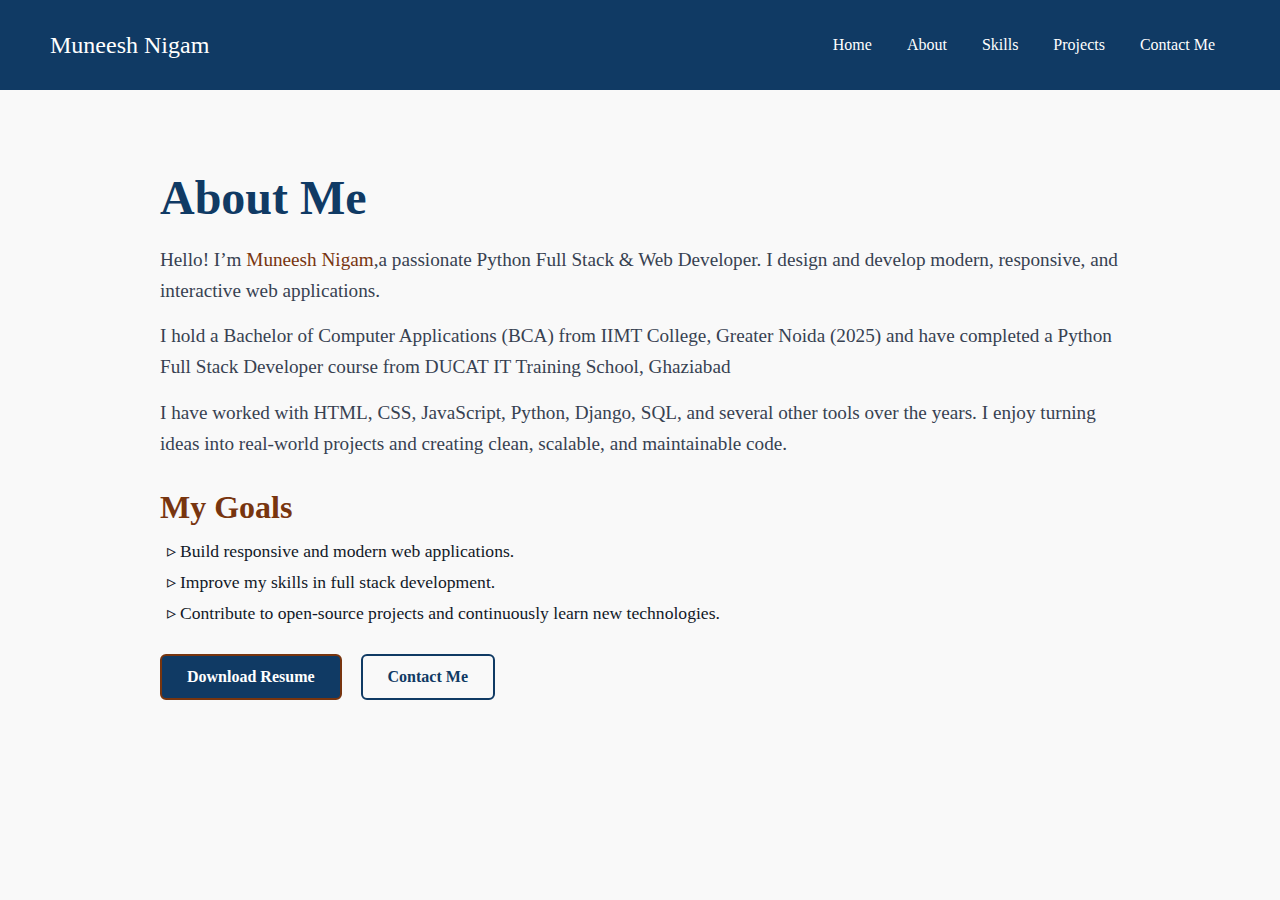
<file: about.html>
<!DOCTYPE html>
<html lang="en">
<head>
  <meta charset="UTF-8">
  <meta name="viewport" content="width=device-width, initial-scale=1.0">
  <title>About Me - Muneesh Nigam</title>
  <link rel="stylesheet" href="style.css">
  <style>
    /* ABOUT PAGE SPECIFIC STYLES */
    body {
      font-family: "Times New Roman", Times, serif;
      background-color: #f9f9f9;
      color: #111827;
      margin: 0;
      padding: 0;
    }

    nav {
      display: flex;
      justify-content: space-between;
      align-items: center;
      padding: 15px 50px;
      background-color: #103a64;
      color: white;
    }

    nav ul {
      display: flex;
      list-style: none;
      margin: 0;
      padding: 0;
    }

    nav ul li {
      margin-left: 20px;
    }

    nav ul li a {
      text-decoration: none;
      color: white;
      font-weight: 500;
      transition: 0.3s;
    }

    nav ul li a:hover {
      color: #78350f;
    }

    .aboutSection {
      max-width: 1000px;
      margin: 80px auto;
      padding: 0 20px;
    }

    .aboutSection h1 {
      font-size: 3rem;
      color: #103a64;
      margin-bottom: 20px;
    }

    .aboutSection p {
      font-size: 1.2rem;
      line-height: 1.6;
      margin-bottom: 15px;
      color: #374151;
    }

    .aboutSection h2 {
      font-size: 2rem;
      color: #78350f;
      margin-top: 30px;
      margin-bottom: 15px;
    }

    .aboutSection ul {
      list-style: "▹ ";
      margin-left: 20px;
      margin-bottom: 30px;
    }

    .aboutSection ul li {
      margin-bottom: 10px;
      font-size: 1.1rem;
      color: #111827;
    }

    .aboutSection .btn {
      padding: 12px 25px;
      margin-right: 15px;
      border-radius: 6px;
      text-decoration: none;
      font-weight: 600;
      transition: 0.3s;
    }

    .aboutSection .primary-btn {
      background-color: #103a64;
      color: white;
    }

    .aboutSection .primary-btn:hover {
      background-color: #78350f;
    }

    .aboutSection .secondary-btn {
      border: 2px solid #103a64;
      color: #103a64;
      background-color: transparent;
    }

    .aboutSection .secondary-btn:hover {
      background-color: #103a64;
      color: white;
    }

    /* Responsive */
    @media screen and (max-width: 768px) {
      nav {
        flex-direction: column;
        align-items: flex-start;
      }

      nav ul {
        flex-direction: column;
      }

      nav ul li {
        margin: 10px 0 0 0;
      }
    }
  </style>
</head>
<body>

  <!-- NAVBAR -->
  <nav>
    <div class="left">Muneesh Nigam</div>
    <ul>
      <li><a href="index.html">Home</a></li>
      <li><a href="about.html">About</a></li>
      <li><a href="index.html#skills">Skills</a></li>
      <li><a href="index.html#projects">Projects</a></li>
      <li><a href="index.html#contact">Contact Me</a></li>
    </ul>
  </nav>

  <!-- ABOUT SECTION -->
  <section class="aboutSection">
    <h1>About Me</h1>
    <p>
      Hello! I’m <span class="Blue">Muneesh Nigam</span>,a passionate Python Full Stack & Web Developer.
      I design and develop modern, responsive, and interactive web applications.
    </p>
    <p>I hold a Bachelor of Computer Applications (BCA) from IIMT College, Greater Noida (2025) and have completed a Python Full Stack Developer course from DUCAT IT Training School, Ghaziabad</p>
    <p>
      I have worked with HTML, CSS, JavaScript, Python, Django, SQL, and several other tools over the years.
      I enjoy turning ideas into real-world projects and creating clean, scalable, and maintainable code.
    </p>

    <h2>My Goals</h2>
    <ul>
      <li>Build responsive and modern web applications.</li>
      <li>Improve my skills in full stack development.</li>
      <li>Contribute to open-source projects and continuously learn new technologies.</li>
    </ul>

    <a href="resume.pdf" class="btn primary-btn" download>Download Resume</a>
    <a href="https://wa.me/918077116821" class="btn secondary-btn" target="_blank">Contact Me</a>
  </section>

</body>
</html>
</file>
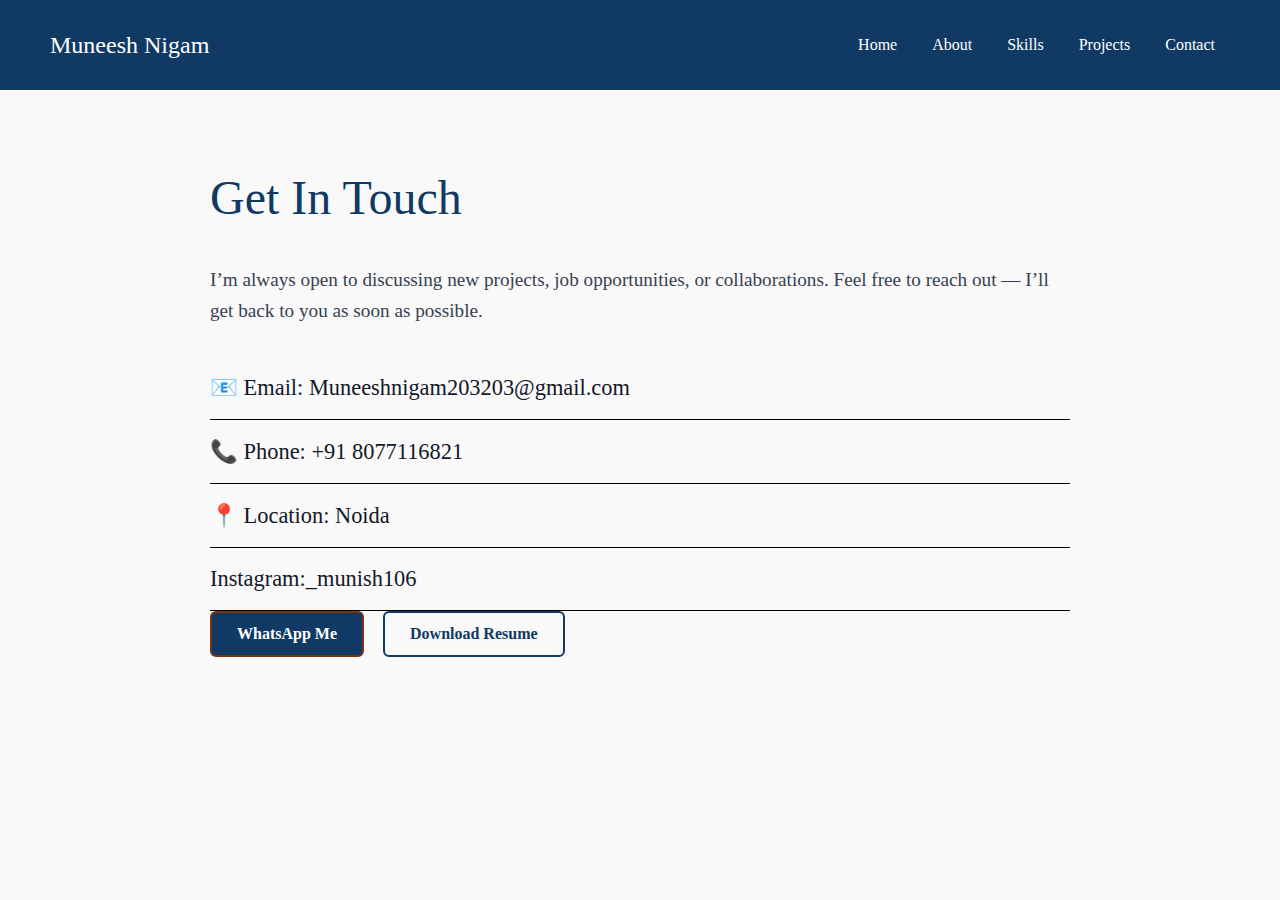
<file: contact.html>
<!DOCTYPE html>
<html lang="en">
<head>
  <meta charset="UTF-8">
  <meta name="viewport" content="width=device-width, initial-scale=1.0">
  <title>Contact - Muneesh Nigam</title>
  <link rel="stylesheet" href="style.css">
   <meta name="google-site-verification" content="GgJy4b5OjHuFhtqIPYJwJmf6OqWHL37TyWCoEYYHPL0" />
  </head>

  <style>
    body {
      font-family: "Times New Roman", Times, serif;
      background-color: #f9f9f9;
      color: #111827;
      margin: 0;
      padding: 0;
    }

    /* NAVBAR */
    nav {
      display: flex;
      justify-content: space-between;
      align-items: center;
      padding: 15px 50px;
      background-color: #103a64;
      color: white;
    }

    nav ul {
      display: flex;
      list-style: none;
      margin: 0;
      padding: 0;
    }

    nav ul li {
      margin-left: 20px;
    }

    nav ul li a {
      text-decoration: none;
      color: white;
      transition: 0.3s;
    }

    nav ul li a:hover {
      color: #78350f;
    }

    /* CONTACT SECTION */
    .contact-section {
      max-width: 900px;
      margin: 80px auto;
      padding: 0 20px;
    }

    .section-number {
      font-size: 14px;
      color: #6b7280;
      letter-spacing: 1px;
    }

    .section-title {
      font-size: 3rem;
      font-weight: 500;
      margin: 20px 0 40px;
      color: #103a64;
    }

    .contact-list {
      list-style: none;
      padding: 0;
      margin: 0;
    }

    .contact-list li {
      font-size: 1.4rem;
      padding: 18px 0;
      border-bottom: 1px solid #000;
      transition: 0.3s;
    }

    .contact-list li:hover {
      padding-left: 10px;
      color: #78350f;
    }

    .contact-list a {
      text-decoration: none;
      color: inherit;
    }

    .contact-desc {
      margin: 30px 0;
      font-size: 1.2rem;
      color: #374151;
      line-height: 1.6;
    }

    .contact-buttons a {
      display: inline-block;
      margin-right: 15px;
      padding: 12px 25px;
      border-radius: 6px;
      font-weight: 600;
      text-decoration: none;
      transition: 0.3s;
    }

    .primary-btn {
      background-color: #103a64;
      color: white;
    }

    .primary-btn:hover {
      background-color: #78350f;
    }

    .secondary-btn {
      border: 2px solid #103a64;
      color: #103a64;
      background: transparent;
    }

    .secondary-btn:hover {
      background-color: #103a64;
      color: white;
    }

    /* Responsive */
    @media (max-width: 768px) {
      nav {
        flex-direction: column;
        align-items: flex-start;
      }

      nav ul {
        flex-direction: column;
      }

      nav ul li {
        margin: 10px 0 0 0;
      }
    }
  </style>
<body>

  <!-- NAVBAR -->
  <nav>
    <div class="left">Muneesh Nigam</div>
    <ul>
      <li><a href="index.html">Home</a></li>
      <li><a href="about.html">About</a></li>
      <li><a href="skills.html">Skills</a></li>
      <li><a href="projects.html">Projects</a></li>
      <li><a href="contact.html">Contact</a></li>
    </ul>
  </nav>

  <!-- CONTACT SECTION -->
  <section class="contact-section">
    <span class="section-number"></span>
    <h2 class="section-title">Get In Touch</h2>

    <p class="contact-desc">
      I’m always open to discussing new projects, job opportunities, or collaborations.
      Feel free to reach out — I’ll get back to you as soon as possible.
    </p>

    <ul class="contact-list">
      <li>📧 Email: <a href="mailto:Muneeshnigam203203@gmail.com">Muneeshnigam203203@gmail.com</a></li>
      <li>📞 Phone: <a href="tel:+918077116821">+91 8077116821</a></li>
      <li>📍 Location: Noida</li>
      <li>    Instagram:<a href="https://www.instagram.com/_munish106?igsh=MXEya2FtZHZrZ2Jwaw==">_munish106</a> </li>
    </ul>

    <div class="contact-buttons">
      <a href="https://wa.me/918077116821" target="_blank" class="primary-btn">
        WhatsApp Me
      </a>
      <a href="MUNEESH_CV _Final.pdf" download class="secondary-btn">
        Download Resume
      </a>
    </div>
  </section>

</body>

</html>
</file>
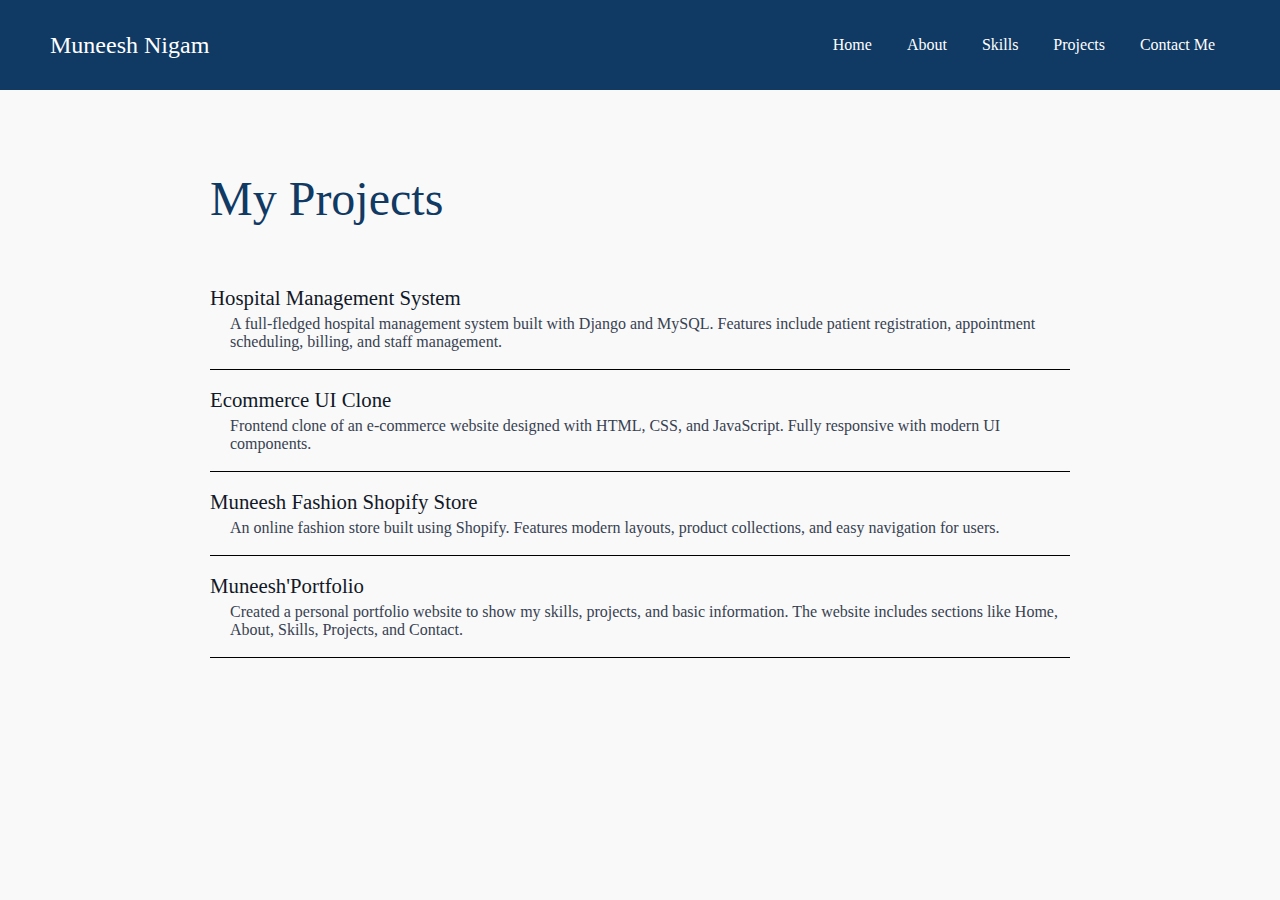
<file: project.html>
<!DOCTYPE html>
<html lang="en">
<head>
  <meta charset="UTF-8">
  <meta name="viewport" content="width=device-width, initial-scale=1.0">
  <title>Projects - Muneesh Nigam</title>
  <link rel="stylesheet" href="style.css">
   <meta name="google-site-verification" content="GgJy4b5OjHuFhtqIPYJwJmf6OqWHL37TyWCoEYYHPL0" />
  </head>
  <style>
    /* PROJECTS PAGE SPECIFIC STYLES */
    body {
      font-family: "Times New Roman", Times, serif;
      background-color: #f9f9f9;
      color: #111827;
      margin: 0;
      padding: 0;
    }

    nav {
      display: flex;
      justify-content: space-between;
      align-items: center;
      padding: 15px 50px;
      background-color: #103a64;
      color: white;
    }

    nav ul {
      display: flex;
      list-style: none;
      margin: 0;
      padding: 0;
    }

    nav ul li {
      margin-left: 20px;
    }

    nav ul li a {
      text-decoration: none;
      color: white;
      font-weight: 500;
      transition: 0.3s;
    }

    nav ul li a:hover {
      color: #78350f;
    }

    .projects-section {
      max-width: 900px;
      margin: 80px auto;
      padding: 0 20px;
    }

    .section-number {
      font-size: 14px;
      color: #6b7280;
      letter-spacing: 1px;
    }

    .section-title {
      font-size: 3rem;
      font-weight: 500;
      margin: 20px 0 40px;
      line-height: 1.2;
      color: #103a64;
    }

    .project-list {
      list-style: none;
      padding: 0;
      margin: 0;
    }

    .project-list li {
      font-size: 1.3rem;
      padding: 18px 0;
      border-bottom: 1px solid #000;
      transition: all 0.3s ease;
      position: relative;
    }

    .project-list li::after {
      content: "";
      position: absolute;
      left: 0;
      bottom: 0;
      width: 0;
      height: 2px;
      background: #78350f;
      transition: width 0.4s ease;
    }

    .project-list li:hover {
      padding-left: 10px;
      color: #78350f;
    }

    .project-list li:hover::after {
      width: 100%;
    }

    .project-list a {
      text-decoration: none;
      color: #111827;
    }

    .project-list a:hover {
      color: #78350f;
    }

    .project-desc {
      font-size: 1rem;
      color: #374151;
      margin-top: 5px;
      margin-left: 20px;
    }

    /* Responsive */
    @media screen and (max-width: 768px) {
      nav {
        flex-direction: column;
        align-items: flex-start;
      }

      nav ul {
        flex-direction: column;
      }

      nav ul li {
        margin: 10px 0 0 0;
      }
    }
  </style>

<body>

  <!-- NAVBAR -->
  <nav>
    <div class="left">Muneesh Nigam</div>
    <ul>
      <li><a href="index.html">Home</a></li>
      <li><a href="about.html">About</a></li>
      <li><a href="skills.html">Skills</a></li>
      <li><a href="projects.html">Projects</a></li>
      <li><a href="index.html#contact">Contact Me</a></li>
    </ul>
  </nav>

  <!-- PROJECTS SECTION -->
  <section class="projects-section">
    <span class="section-number"></span>
    <h2 class="section-title">My Projects</h2>

    <ul class="project-list">
      <li>
        <a href="https://muneeshnigam106.github.io/Hospital-Management-System/" target="_blank">
          Hospital Management System
        </a>
        <p class="project-desc">
          A full-fledged hospital management system built with Django and MySQL. Features include patient registration, appointment scheduling, billing, and staff management.
        </p>
      </li>

      <li>
        <a href="https://muneeshnigam106.github.io/Ecommerce-UI-Clone/" target="_blank">
          Ecommerce UI Clone
        </a>
        <p class="project-desc">
          Frontend clone of an e-commerce website designed with HTML, CSS, and JavaScript. Fully responsive with modern UI components.
        </p>
      </li>

      <li>
        <a href="https://muneeshfashion.myshopify.com" target="_blank">
          Muneesh Fashion Shopify Store
        </a>
        <p class="project-desc">
          An online fashion store built using Shopify. Features modern layouts, product collections, and easy navigation for users.
        </p>
      </li>
      <li>
        <a href="#" target="_blank">
          Muneesh'Portfolio
        </a>
        <p class="project-desc">
  Created a personal portfolio website to show my skills, projects, and basic information.
  The website includes sections like Home, About, Skills, Projects, and Contact.
</p>
      </li>
    </ul>
  </section>

</body>

</html>
</file>
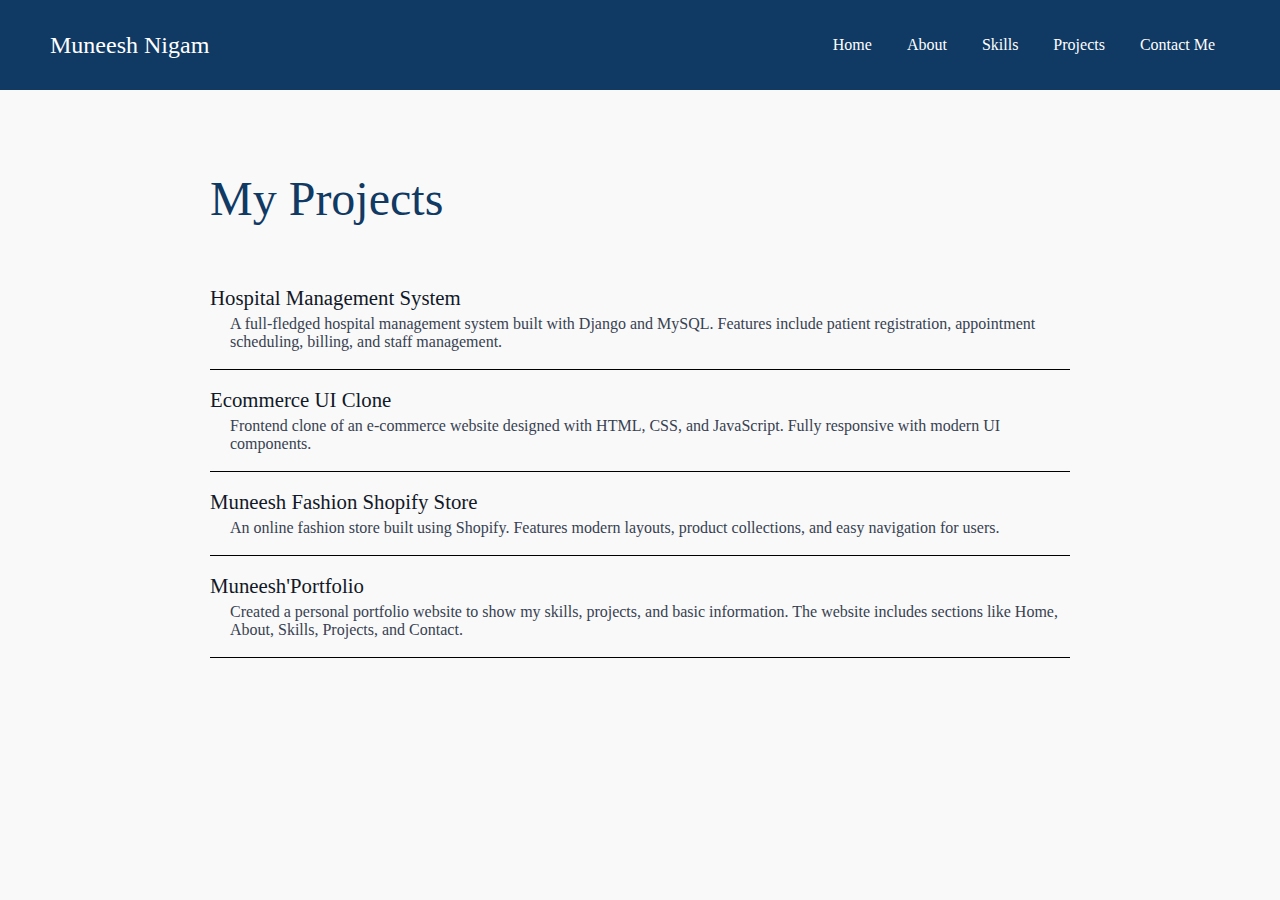
<file: projects.html>
<!DOCTYPE html>
<html lang="en">
<head>
  <meta charset="UTF-8">
  <meta name="viewport" content="width=device-width, initial-scale=1.0">
  <title>Projects - Muneesh Nigam</title>
  <link rel="stylesheet" href="style.css">
  <style>
    /* PROJECTS PAGE SPECIFIC STYLES */
    body {
      font-family: "Times New Roman", Times, serif;
      background-color: #f9f9f9;
      color: #111827;
      margin: 0;
      padding: 0;
    }

    nav {
      display: flex;
      justify-content: space-between;
      align-items: center;
      padding: 15px 50px;
      background-color: #103a64;
      color: white;
    }

    nav ul {
      display: flex;
      list-style: none;
      margin: 0;
      padding: 0;
    }

    nav ul li {
      margin-left: 20px;
    }

    nav ul li a {
      text-decoration: none;
      color: white;
      font-weight: 500;
      transition: 0.3s;
    }

    nav ul li a:hover {
      color: #78350f;
    }

    .projects-section {
      max-width: 900px;
      margin: 80px auto;
      padding: 0 20px;
    }

    .section-number {
      font-size: 14px;
      color: #6b7280;
      letter-spacing: 1px;
    }

    .section-title {
      font-size: 3rem;
      font-weight: 500;
      margin: 20px 0 40px;
      line-height: 1.2;
      color: #103a64;
    }

    .project-list {
      list-style: none;
      padding: 0;
      margin: 0;
    }

    .project-list li {
      font-size: 1.3rem;
      padding: 18px 0;
      border-bottom: 1px solid #000;
      transition: all 0.3s ease;
      position: relative;
    }

    .project-list li::after {
      content: "";
      position: absolute;
      left: 0;
      bottom: 0;
      width: 0;
      height: 2px;
      background: #78350f;
      transition: width 0.4s ease;
    }

    .project-list li:hover {
      padding-left: 10px;
      color: #78350f;
    }

    .project-list li:hover::after {
      width: 100%;
    }

    .project-list a {
      text-decoration: none;
      color: #111827;
    }

    .project-list a:hover {
      color: #78350f;
    }

    .project-desc {
      font-size: 1rem;
      color: #374151;
      margin-top: 5px;
      margin-left: 20px;
    }

    /* Responsive */
    @media screen and (max-width: 768px) {
      nav {
        flex-direction: column;
        align-items: flex-start;
      }

      nav ul {
        flex-direction: column;
      }

      nav ul li {
        margin: 10px 0 0 0;
      }
    }
  </style>
</head>
<body>

  <!-- NAVBAR -->
  <nav>
    <div class="left">Muneesh Nigam</div>
    <ul>
      <li><a href="index.html">Home</a></li>
      <li><a href="about.html">About</a></li>
      <li><a href="skills.html">Skills</a></li>
      <li><a href="projects.html">Projects</a></li>
      <li><a href="contact.html">Contact Me</a></li>
    </ul>
  </nav>

  <!-- PROJECTS SECTION -->
  <section class="projects-section">
    <span class="section-number"></span>
    <h2 class="section-title">My Projects</h2>

    <ul class="project-list">
      <li>
        <a href="https://muneeshnigam106.github.io/Hospital-Management-System/" target="_blank">
          Hospital Management System
        </a>
        <p class="project-desc">
          A full-fledged hospital management system built with Django and MySQL. Features include patient registration, appointment scheduling, billing, and staff management.
        </p>
      </li>

      <li>
        <a href="https://ecommerce-ui-clone-indol.vercel.app" target="_blank">
          Ecommerce UI Clone
        </a>
        <p class="project-desc">
          Frontend clone of an e-commerce website designed with HTML, CSS, and JavaScript. Fully responsive with modern UI components.
        </p>
      </li>

      <li>
        <a href="https://muneeshfashion.myshopify.com" target="_blank">
          Muneesh Fashion Shopify Store
        </a>
        <p class="project-desc">
          An online fashion store built using Shopify. Features modern layouts, product collections, and easy navigation for users.
        </p>
      </li>
      <li>
        <a href="https://muneesh-s-portfolio.vercel.app" target="_blank">
          Muneesh'Portfolio
        </a>
        <p class="project-desc">
  Created a personal portfolio website to show my skills, projects, and basic information.
  The website includes sections like Home, About, Skills, Projects, and Contact.
</p>
      </li>
    </ul>
  </section>

</body>

</html>
</file>
<file: style.css>
*{
    margin: 0;
    padding: 0;
    box-sizing: border-box;
}
body{
    background-color: white;
    color: #111827;
    font-family: "Times New Roman", Times, serif;
}

/* NAVBAR */
nav{
    display: flex;
    justify-content: space-between;
    align-items: center;
    height: 90px;
    background-color: #103a64;
    color: white;
    padding: 0 20px;
}
nav ul{
    display: flex;
    justify-content: center;
}
nav ul li{
    list-style: none;
    margin: 0 15px;
}
nav ul li a{
    text-decoration: none;
    color: white;
}
nav ul li a:hover{
    color: brown;
    font-size: 1.04em;
}
.left{
    font-size: 1.5rem;
}

/* HERO SECTION */
.firstSection{
    display: flex;
    justify-content: space-around;
    align-items: center;
    flex-wrap: wrap; /* Important for mobile stacking */
    margin: 60px 0;
    padding: 0 20px;
}
.leftSection{
    font-size: 2rem;
    width: 45%; /* desktop width */
}
.rightSection{
    width: 45%; /* desktop width */
    text-align: center;
}
.rightSection img{
    width: 100%;
    max-width: 400px;
    height: auto;
    margin: 20px 0;
}
.Blue, #element{
    color: #78350F;
}

/* SECOND SECTION */
.secondSection{
    max-width: 80vw;
    margin: 20px auto;
    font-size: 15px;
    height: auto;
}

/* MOBILE RESPONSIVE */
@media (max-width: 768px){
    .firstSection{
        flex-direction: column;
        text-align: center;
    }

    .leftSection, .rightSection{
        width: 100%;
    }

    .leftSection{
        font-size: 1.6rem;
    }

    .rightSection img{
        width: 80%;
        margin: 20px auto;
    }

    nav ul{
        flex-direction: column;
        margin-top: 10px;
    }

    nav ul li{
        margin: 10px 0;
    }
}

/* SMALL MOBILE (375px) */
@media (max-width: 375px){
    .leftSection{
        font-size: 1.3rem;
    }
    nav{
        flex-direction: column;
        height: auto;
        padding: 10px;
    }
}  
@media (max-width: 768px) {
  .secondSection,
  .skills-section {
    margin-left: 0;
    padding-left: 20px;
  }
}
.main hr{
border: 0;
background-color: black;
height: 1px;
margin: 15px 0;
}
.textgray{
    color: #103a64;
    margin: auto;
}
.work{
    list-style-type: disc;
    padding-left: 20px;
    font-size: 20px;
    color: black;

}
.work li {
    margin-bottom: 8px;
}

.brown{
    color: #78350F;
    font-size: 25px;
}
.footer{
    display: flex;
    padding: 23px 20px;
}
footer{
    background-color: #103a64;
    height: 233px;
    color: white;
}
.skills-section {
  max-width: 900px;
  margin: 30px auto;
  padding: 0 20px;
}

.section-number {
  font-size: 14px;
  color: #6b7280;
  letter-spacing: 1px;
}

.skills-title {
  font-size: 3rem;
  font-weight: 500;
  margin: 20px 0 50px;
  line-height: 1.2;
}

.skills-list {
  list-style: none;
  padding: 0;
  margin: 0;
}

.skills-list li {
  font-size: 1.6rem;
  padding: 18px 0;
  border-bottom: 1px solid #000;
  transition: all 0.3s ease;
}

/* Hover effect (modern) */
.skills-list li:hover {
  padding-left: 10px;
  color: #78350f; 
}
.skills-list li {
  position: relative;
}

.skills-list li::after {
  content: "";
  position: absolute;
  left: 0;
  bottom: 0;
  width: 0;
  height: 2px;
  background: #78350f;
  transition: width 0.4s ease;
}

.skills-list li:hover::after {
  width: 100%;
}
.secondSection,
.skills-section {
    max-width: 1100px;      
    margin-left: 40px;      
    margin-right: auto;    
    padding-right: 20px;
}
nav{
    padding: 0 20px;
}
.footer {
  background-color: #103a64;
  color: #ffffff;
  padding: 60px 20px 20px;
  margin-top: 80px;
}

.footer-container {
  max-width: 1100px;
  margin-left: 40px;
  display: flex;
  gap: 80px;
  flex-wrap: wrap;
}

.footer-col h3,
.footer-col h4 {
  margin-bottom: 15px;
  font-size: 18px;
  color: #ffffff;
}

.footer-col p {
  font-size: 14px;
  line-height: 1.6;
  color: #d1d5db;
}

.footer-col ul {
  list-style: none;
  padding: 0;
}

.footer-col ul li {
  margin-bottom: 10px;
  font-size: 14px;
}

.footer-col ul li a {
  text-decoration: none;
  color: #d1d5db;
  transition: color 0.3s ease;
}

.footer-col ul li a:hover {
  color: #fbbf24;
}

.footer-bottom {
  border-top: 1px solid rgba(255,255,255,0.2);
  margin-top: 40px;
  padding-top: 15px;
  text-align: center;
  font-size: 13px;
  color: #e5e7eb;
}

/* MOBILE */
@media (max-width: 768px) {
  .footer-container {
    margin-left: 0;
    gap: 40px;
  }
}
.footer-bottom {
  margin-top: 40px;
  padding-top: 16px;
  border-top: 1px solid rgba(255, 255, 255, 0.25);
  text-align: center;
  font-size: 13px;
  font-weight: 400;
  color: #e5e7eb;
  letter-spacing: 0.3px;
}
.hero-buttons {
  margin-top: 25px;
  display: flex;
  gap: 15px;
  flex-wrap: wrap;
}

/* Common button style */
.btn {
  padding: 12px 26px;
  font-size: 16px;
  text-decoration: none;
  border-radius: 6px;
  font-weight: 500;
  transition: all 0.3s ease;
  display: inline-block;
}

/* Resume button (Primary) */
.primary-btn {
  background-color: #78350F;
  color: white;
  border: 2px solid #78350F;
}

.primary-btn:hover {
  background-color: transparent;
  color: #78350F;
}

.secondary-btn {
  background-color: transparent;
  color: #78350F;
  border: 2px solid #78350F;
}

.secondary-btn:hover {
  background-color: #78350F;
  color: white;
}
@media (max-width: 768px) {
  .hero-buttons {
    justify-content: center;
  }
}
.hero-buttons{
    margin-top: 25px;
    display: flex;
    gap: 15px;
}
</file>
